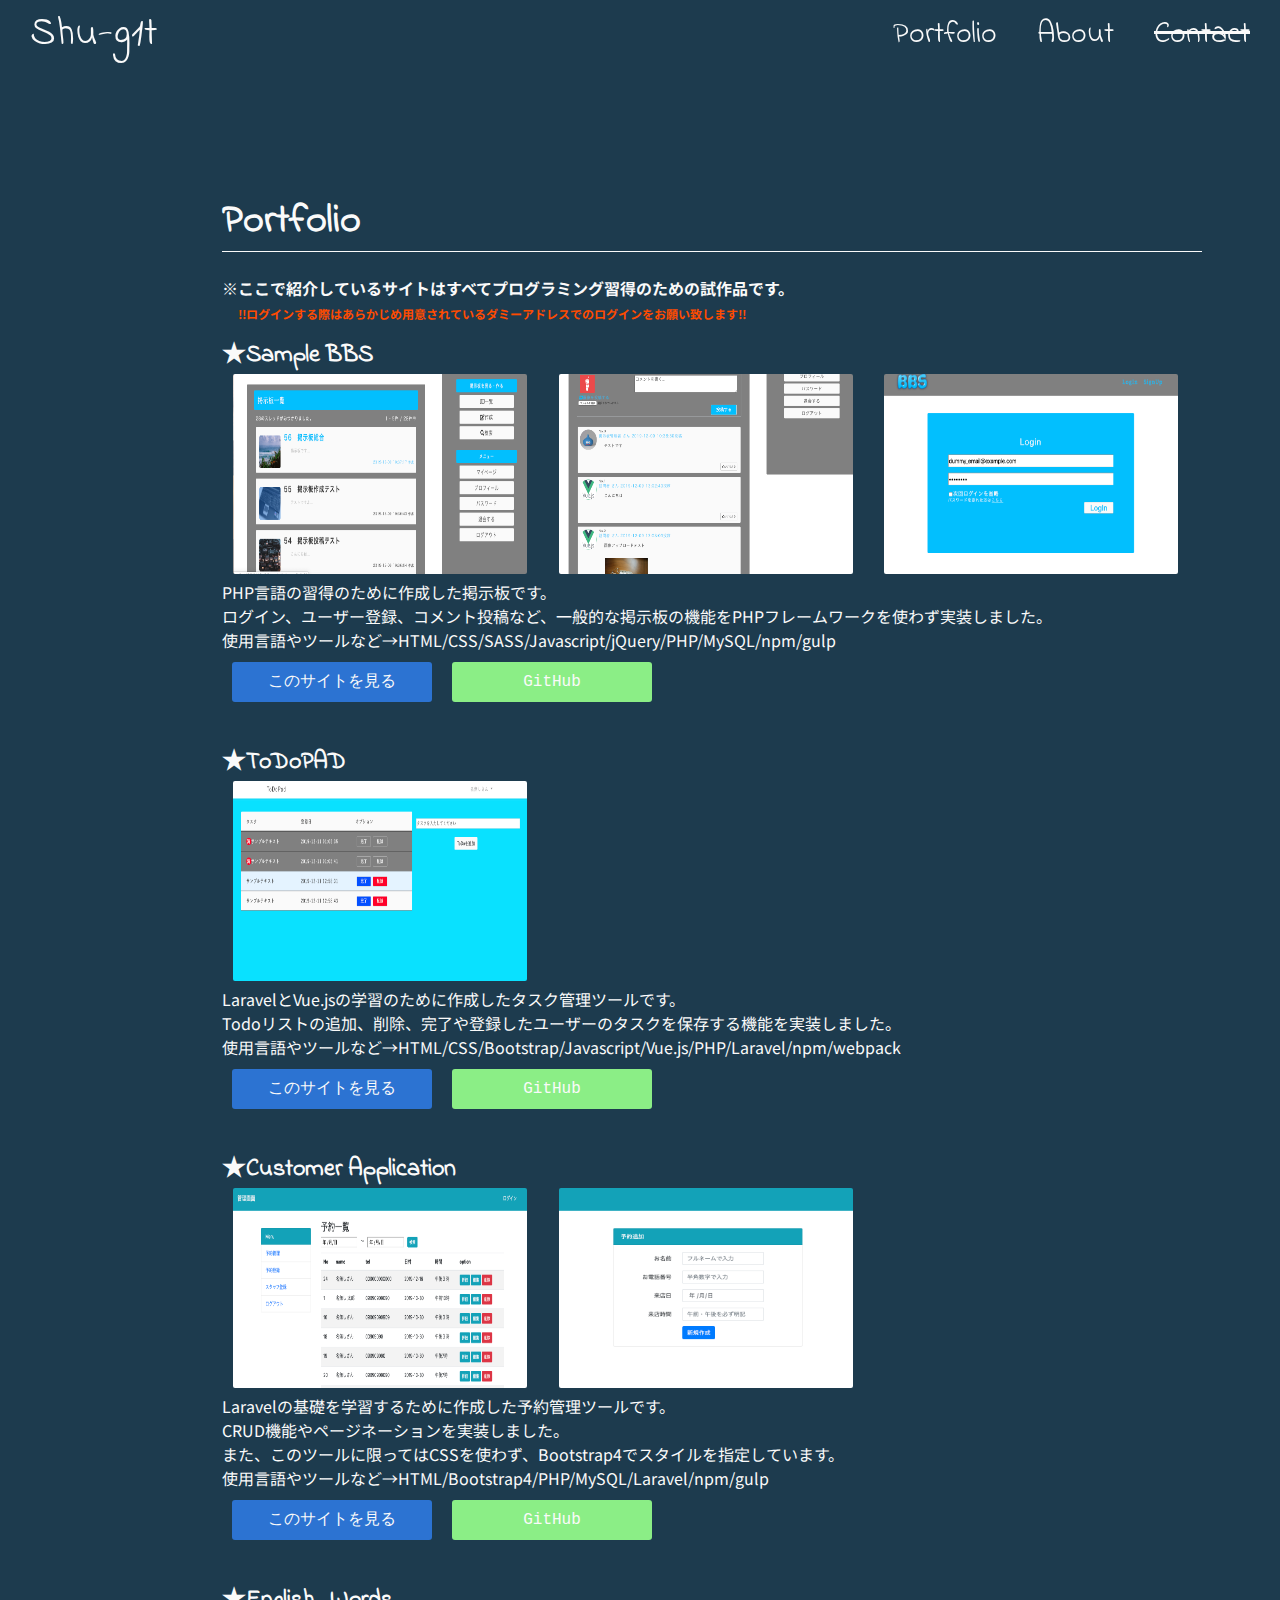
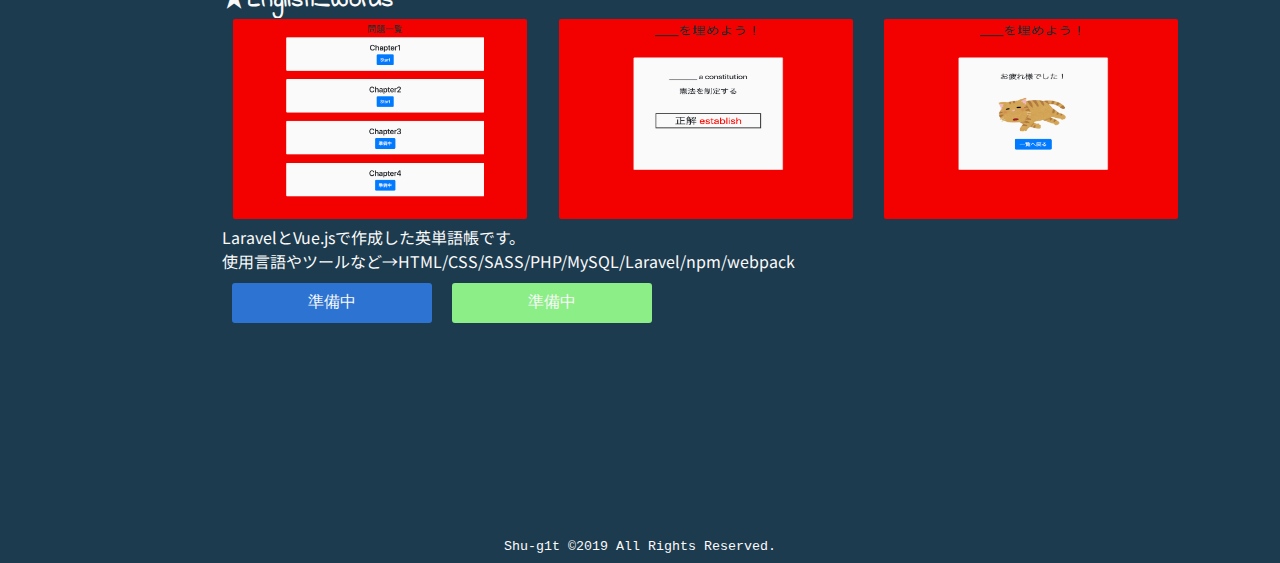
<file: index.html>
<!DOCTYPE html>
<html lang="ja" dir="ltr">
  <head>
    <meta charset="utf-8">
    <link rel="stylesheet" href="portfolio.css">
    <link href="https://fonts.googleapis.com/css?family=Noto+Sans+JP&display=swap" rel="stylesheet">
    <link href="https://fonts.googleapis.com/css?family=Indie+Flower&display=swap" rel="stylesheet">
    <link href="https://fonts.googleapis.com/css?family=Indie+Flower|Sigmar+One&display=swap" rel="stylesheet">
    <link rel="stylesheet" href="https://use.fontawesome.com/releases/v5.1.0/css/all.css" integrity="sha384-lKuwvrZot6UHsBSfcMvOkWwlCMgc0TaWr+30HWe3a4ltaBwTZhyTEggF5tJv8tbt" crossorigin="anonymous">
    <title>ポートフォリオ一覧</title>
  </head>
  <body>

    <!-- ヘッダーはじめ -->
    <header class="js-header-target js-header">
      <div class="header-logo">Shu-g1t</div>
      <nav id="header-right">
        <ul>
          <li><a href="#">Portfolio</a></li>
          <li><a href="about.html">About</a></li>
          <li><a style="text-decoration: line-through;" href="#">Contact</a></li>
        </ul>
      </nav>
    </header>
    <!-- ヘッダ終わり -->

    <section class="portfolio_list js-main-target">
      <h1>Portfolio</h1>
      <div class="portfolio_list--wrap">
        <h2>※ここで紹介しているサイトはすべてプログラミング習得のための試作品です。<br>
          &nbsp;&nbsp;&nbsp;&nbsp;<span class="red">!!ログインする際はあらかじめ用意されているダミーアドレスでのログインをお願い致します!!</span>
        </h2>
        <div class="portfolio_list--el">
          <h3>★Sample BBS</h3>
          <img src="images/p_title1.png" alt="">
          <img src="images/p_title1-2.png" alt="">
          <img src="images/p_title1-3.png" alt="">
          <p>PHP言語の習得のために作成した掲示板です。<br>
             ログイン、ユーザー登録、コメント投稿など、一般的な掲示板の機能をPHPフレームワークを使わず実装しました。<br>
             使用言語やツールなど→HTML/CSS/SASS/Javascript/jQuery/PHP/MySQL/npm/gulp
          </p>
          <div class="button-wrap">
            <a class="site-link bg-site" href="https://immense-bayou-89144.herokuapp.com/login.php" target="_blank">このサイトを見る</a><a class="site-link bg-git" href="https://github.com/shu-g1t/sample_bbs"><i class="fab fa-github"></i> GitHub</a>
          </div>
        </div>
        <div class="portfolio_list--el">
          <h3>★ToDoPAD</h3>
          <img src="images/p_title3-2.png" alt="">
          <p>LaravelとVue.jsの学習のために作成したタスク管理ツールです。<br>
             Todoリストの追加、削除、完了や登録したユーザーのタスクを保存する機能を実装しました。<br>
             使用言語やツールなど→HTML/CSS/Bootstrap/Javascript/Vue.js/PHP/Laravel/npm/webpack
          </p>
          <div class="button-wrap">
            <a class="site-link bg-site" href="http://dry-crag-92023.herokuapp.com/" target="_blank">このサイトを見る</a><a href="https://github.com/shu-g1t/ToDoPAD" class="site-link bg-git" href="#"><i class="fab fa-github"></i> GitHub</a>
          </div>
        </div>
        <div class="portfolio_list--el">
          <h3>★Customer Application</h3>
          <img src="images/p_title2-1.png" alt="">
          <img src="images/p_title2-2.png" alt="">
          <p>Laravelの基礎を学習するために作成した予約管理ツールです。<br>
             CRUD機能やページネーションを実装しました。<br>
             また、このツールに限ってはCSSを使わず、Bootstrap4でスタイルを指定しています。<br>
             使用言語やツールなど→HTML/Bootstrap4/PHP/MySQL/Laravel/npm/gulp
          </p>
          <div class="button-wrap">
            <a class="site-link bg-site" href="https://shrouded-sierra-33334.herokuapp.com/" target="_blank">このサイトを見る</a><a class="site-link bg-git" href="https://github.com/shu-g1t/Laravel_CRUD"><i class="fab fa-github"></i> GitHub</a>
          </div>
        </div>
        <div class="portfolio_list--el">
          <h3>★English_Words</h3>
          <img src="images/p_title4-1.png" alt="">
          <img src="images/p_title4-2.png" alt="">
          <img src="images/p_title4-3.png" alt="">
          <p>LaravelとVue.jsで作成した英単語帳です。<br>
             使用言語やツールなど→HTML/CSS/SASS/PHP/MySQL/Laravel/npm/webpack
          </p>
          <div class="button-wrap">
            <a class="site-link bg-site" href="#">準備中</a><a class="site-link bg-git" href="#"><i class="fab fa-github"></i> 準備中</a>
          </div>
        </div>
      </div>


    </section>




    <footer><small>Shu-g1t ©2019 All Rights Reserved.</small></footer>

    <script src="https://ajax.googleapis.com/ajax/libs/jquery/3.4.1/jquery.min.js"></script>
    <script src="app.js"></script>
  </body>
</html>
</file>
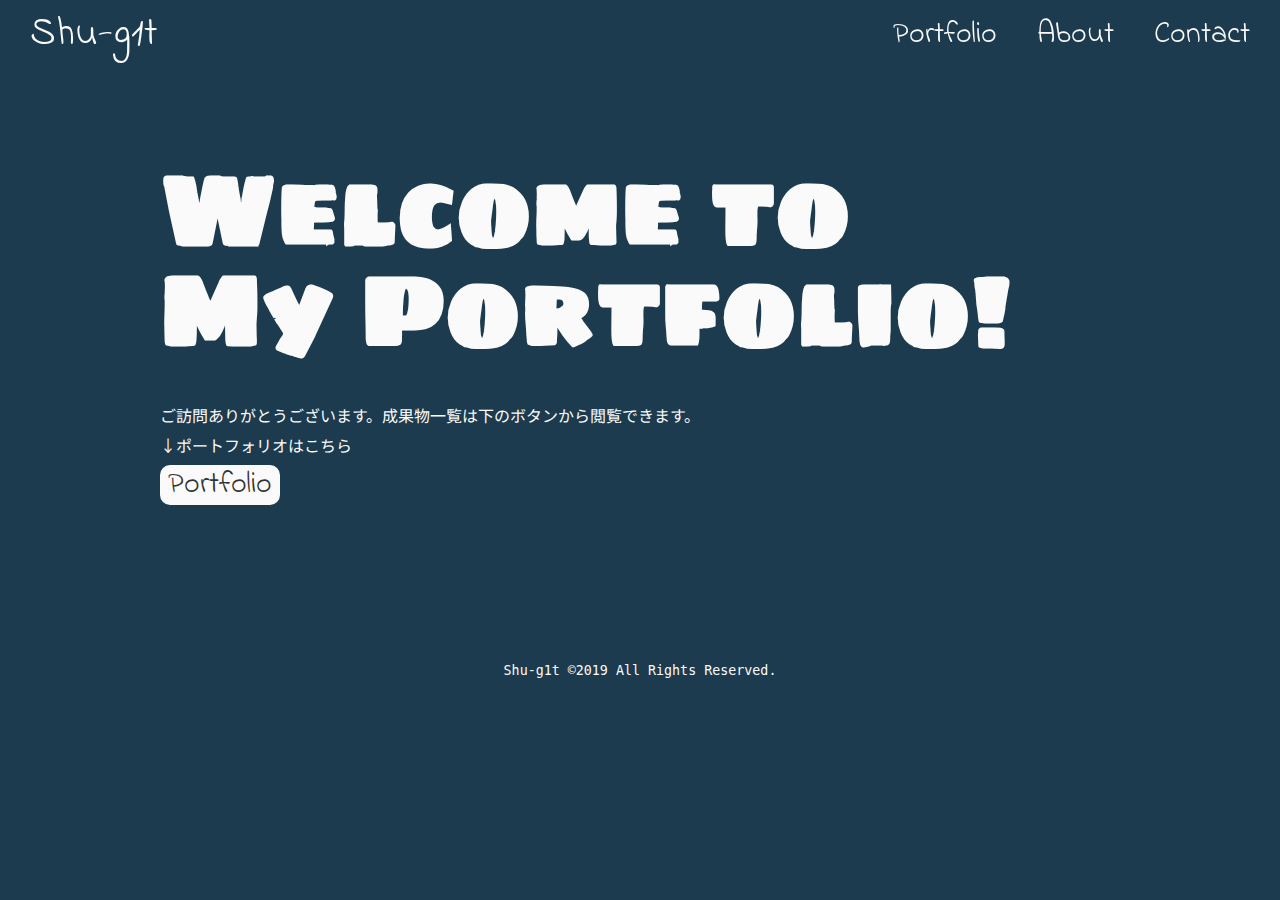
<file: about.html>
<!DOCTYPE html>
<html lang="ja">
  <head>
    <meta charset="utf-8">
    <title>My Portfolio</title>
    <link rel="stylesheet" href="portfolio.css">
    <link href="https://fonts.googleapis.com/css?family=Noto+Sans+JP&display=swap" rel="stylesheet">
    <link href="https://fonts.googleapis.com/css?family=Indie+Flower&display=swap" rel="stylesheet">
    <link href="https://fonts.googleapis.com/css?family=Indie+Flower|Sigmar+One&display=swap" rel="stylesheet">
  </head>
  <body id="front-port" class="has-color">


    <!-- ヘッダーはじめ -->
    <header>
      <div class="header-logo">Shu-g1t</div>
      <nav id="header-right">
        <ul>
          <li><a href="index.html">Portfolio</a></li>
          <li><a href="about.html">About</a></li>
          <li><a href="#">Contact</a></li>
        </ul>
      </nav>
    </header>
    <!-- ヘッダ終わり -->

    <!-- ポートフォリオ表紙はじめ -->
    <section id="main-wrap" class="site-width">
    <h1>Welcome to <br> My Portfolio!</h1>
    <p id="port-text">ご訪問ありがとうございます。成果物一覧は下のボタンから閲覧できます。<br>
      ↓ポートフォリオはこちら
    </p>
    <p class="button-color" id="port-button"><a href="index.html">Portfolio</a></p>
    </section>
    <!-- ポートフォリオ表紙終わり -->

    <!-- フッターはじめ -->
    <footer><small>Shu-g1t ©2019 All Rights Reserved.</small></footer>
    <!-- フッター終わり-->

    <script src="http://code.jquery.com/jquery-3.4.1.min.js"></script>
    <script src=''></script>
  </body>
</html>
</file>
<file: portfolio.css>
body{
  margin:0;
  font-family: 'Roboto', sans-serif;
  font-family: 'B612 Mono', monospace;
  /* background:#2f3db5;
  color:#dac64a; */
  /* background-image:url('images/photo-1575552485123-662f42c63be6.jpeg'); */
  background-size:cover;
  background-attachment: fixed;
  color:#fafafa;
  background-color:#1d3b4e;
  width:100%;
  overflow-x:hidden;
}
p,h1{
  margin:0;
  padding:0;
}
ul{
  padding:0;
  margin:0;
}
a{
  text-decoration:none;
  color:#fafafa;
}
a:hover{
  text-decoration:underline;
  padding-bottom: 15px;
}
.site-width{
  width:960px;
  margin: 0 auto;
}

header{
  width:100%;
  height:70px;
  line-height:70px;
  font-family: 'Roboto', sans-serif;
  font-family: 'B612 Mono', monospace;
  position:fixed;
  top:0;
}
.header-active{
  background:rgba(0,3,5,0.5);
}

.header-logo{
  font-size:40px;
  float:left;
  display:inline-block;
  font-family: 'Indie Flower', cursive;
  margin-right:30px;
  margin-left:30px;
}
#header-right{
  float:right;
  font-size:30px;
  font-family: 'Indie Flower', cursive;
  margin-right:30px;
  margin-left:30px;
}
#header-right li{
  float:left;
  list-style:none;
  margin-left:40px;
}
#header-right li img{
  cursor:pointer;
}
#main-wrap{
  height:430px;
  margin-top:160px;
}
#main-wrap h1{
  font-size:100px;
  margin-bottom:40px;
  font-family: 'Indie Flower', cursive;
  font-family: 'Sigmar One', cursive;
  line-height:100px;
}
#port-text{
  margin-top:40px;
  line-height:30px;
  font-family: 'Noto Sans JP', sans-serif;
}
#port-button{
  display:inline-block;
  height:40px;
  width:120px;
  line-height:40px;
  text-align:center;
  border-radius:10px;
  margin-top:5px;
  background:#fafafa;

}
#port-button:hover{
  transition:all 1s;
  transform:translateY(-5px);
}

#port-button a{
 /*  color:#2f3db5; */
  text-decoration:none;
  font-family: 'Indie Flower', cursive;
  font-size:30px;
  width:120px;
  height:40px;
  color:#333;
}
#port-button a:hover{
  transition:all 1s;
  transform: translateY(-10px);
}

footer{
  height:30px;
  text-align:center;
  margin-bottom:0;
  margin-top:70px;
}

/* ポートフォリオ一覧 */
.portfolio_list{
  width:100%;
  height:100%;
  background-color:#1d3b4e;
  color:#fafafa;
  margin:100px 0px;
  padding:72px;
}

.portfolio_list h1{
  border-bottom:1px solid #fafafa;
  width:980px;
  margin:0 auto;
  padding-top:20px;
  padding-bottom:0px;
  font-size:40px;
  font-family: 'Indie Flower', cursive;
  margin-bottom:24px;
}
.portfolio_list--wrap{
  width:980px;
  margin:0 auto;
}
.portfolio_list--wrap h2{
  font-family: 'Noto Sans JP', sans-serif;
  font-size:16px;
}

.portfolio_list--el{
  width:980px;
  margin:0 auto 32px auto;

}
.portfolio_list--el h3{
  font-family: 'Indie Flower', cursive;
  margin:0px;
  font-size:24px;
}
.portfolio_list--el img{
  height:200px;
  width:30%;
  padding:0px;
  border:1px solid #1d3b4e;
  border-radius:3px;
  margin:0px 10px;
}
.portfolio_list--el img:last-child{
  margin-right:0px;
}

.portfolio_list--el p{
  font-family: 'Noto Sans JP', sans-serif;
}



.site-link{
  color:#fafafa;
  margin:10px;
  display:inline-block;
  width:200px;
  height:40px;
  line-height:40px;
  text-align:center;
  border-radius:3px;
}
.site-link:hover{
  padding-bottom:0px;

}
.bg-site{
  background:#2C73D2;
}
.bg-git{
  background:#8BEE86;
}

.red{
  color:#FF4B00;
  font-size:12px;
}
</file>
